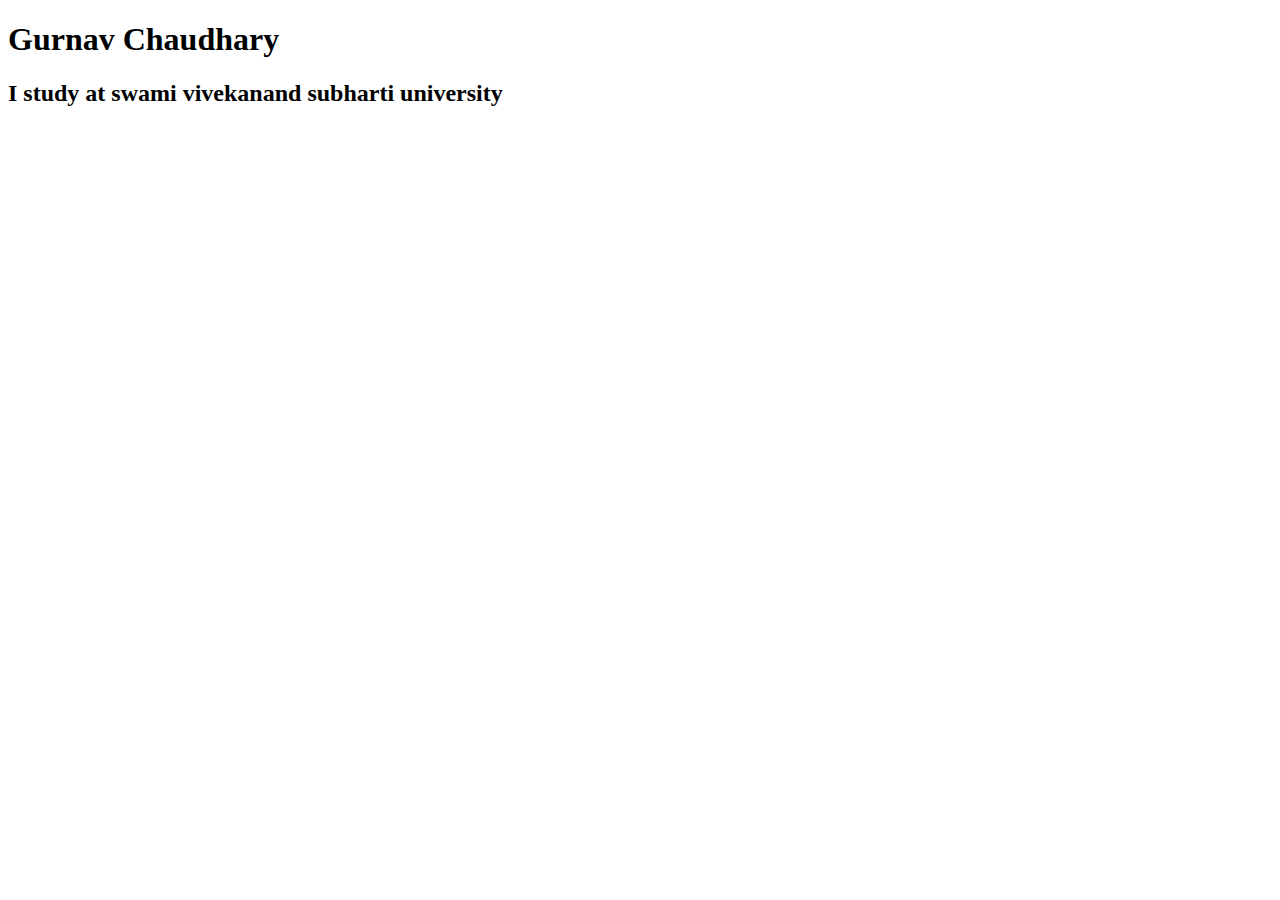
<file: index.html>
<!DOCTYPE html>
<html lang="en">
<head>
    <meta charset="UTF-8">
    <meta http-equiv="X-UA-Compatible" content="IE=edge">
    <meta name="viewport" content="width=device-width, initial-scale=1.0">
    <title>Gurnav protofolio</title>
</head>
<body>
    <h1>Gurnav Chaudhary</h1>
    <h2>I study at swami vivekanand subharti university</h2>
</body>
</html>
</file>
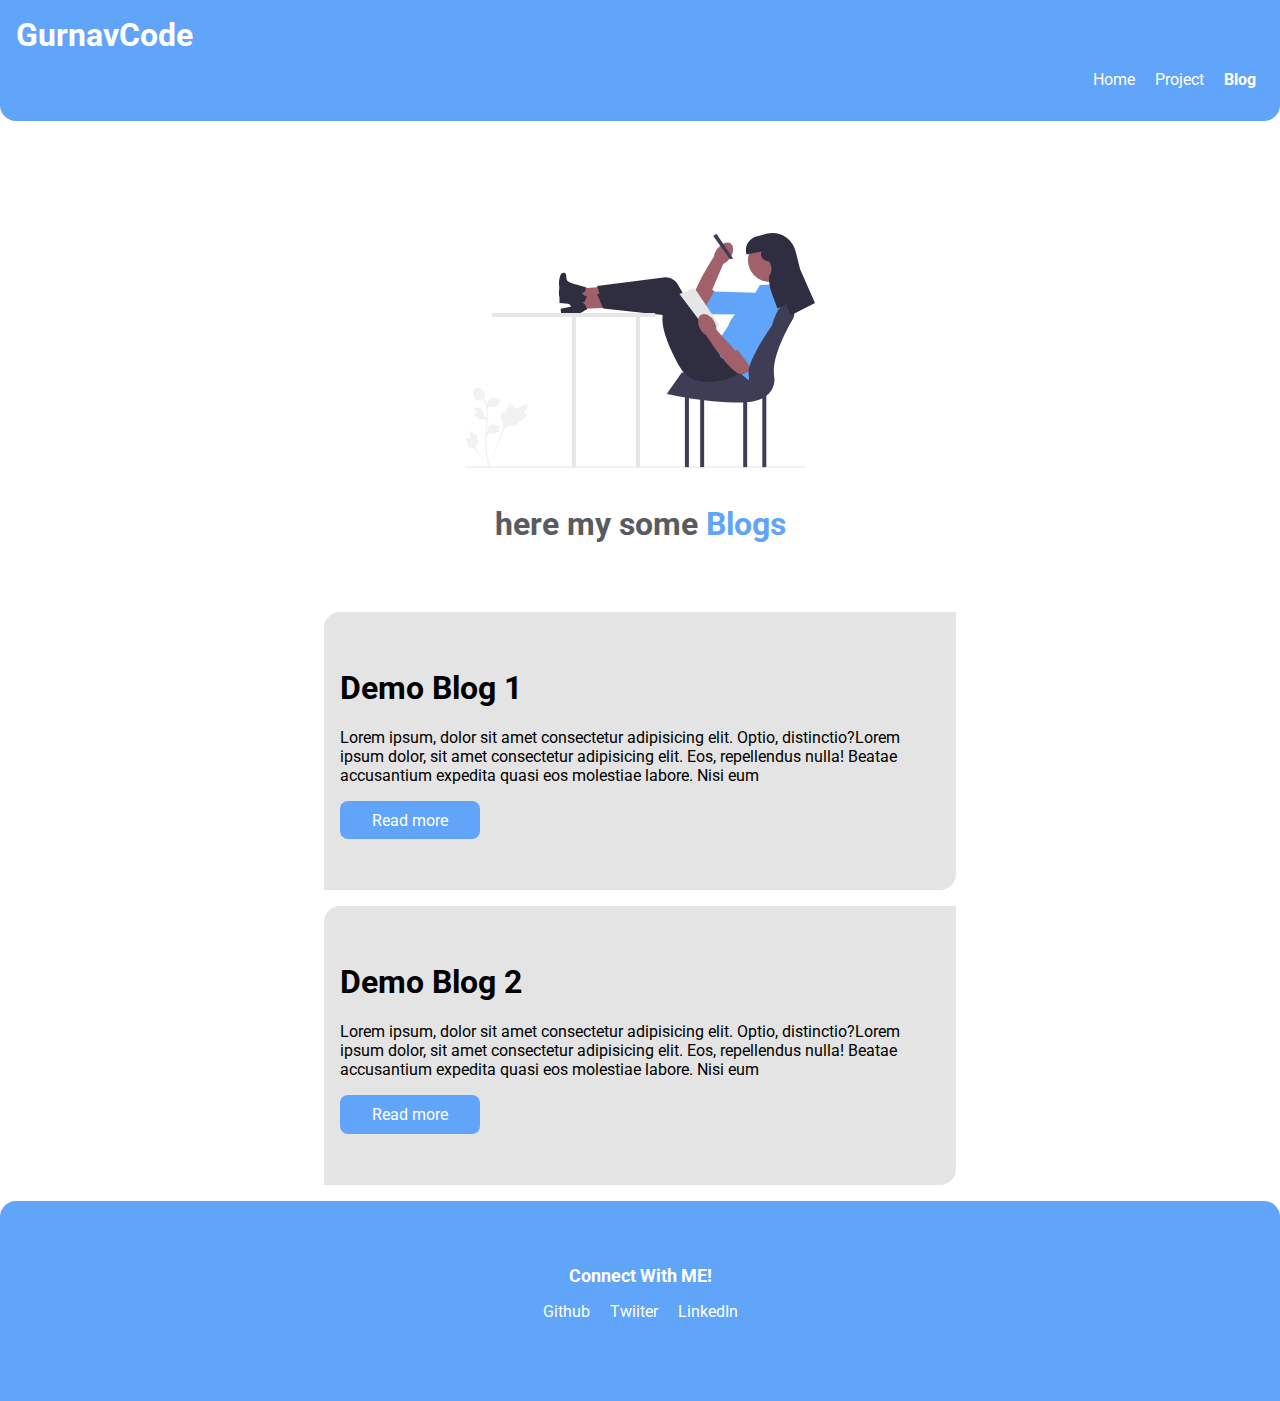
<file: blogs.html>
<!DOCTYPE html>
<html lang="en">
<head>
    <meta charset="UTF-8">
    <meta http-equiv="X-UA-Compatible" content="IE=edge">
    <meta name="viewport" content="width=device-width, initial-scale=1.0">
    <title>Blogs | Gurnav</title>
    <link rel="stylesheet" href="styles.css">
</head>
<body>

    <nav class="navigation">
        <div class="nav-brand">GurnavCode</div>
        <ul class="list-non-bullet nav-pills">
          <li class="list-item-inline">
              <a class="link " href="/">Home</a>
          </li>
          <li class="list-item-inline">
              <a class="link" href="/projects.html">Project</a>
          </li>
          <li class="list-item-inline">
              <a class="link link-active" href="/blogs.html">Blog</a>
          </li>
        </ul>
      </nav>

      <header class="hero">

        <img class="hero-img" src="/image/blog.svg" alt="GurnavCode-img">
    
        <h1 class="hero-heading">here my some <span class="heading-inverted">Blogs</span></h1>
    
    </header>
    


    
    <ul class="list-non-bullet ">
        <div class="container center-container ow blog ">

            <li class="list-item-inline">
                <h1>Demo Blog 1</h1>
                <p>Lorem ipsum, dolor sit amet consectetur adipisicing elit. Optio, distinctio?Lorem ipsum dolor, sit amet consectetur adipisicing elit. Eos, repellendus nulla! Beatae accusantium expedita quasi eos molestiae labore. Nisi eum</p>
                <a class="link link-primary" href="">Read more</a>
            </li>

        </div>

        <div class="container center-container ow blog ">
            <li class="list-item-inline">
                <h1>Demo Blog 2</h1>
                <p>Lorem ipsum, dolor sit amet consectetur adipisicing elit. Optio, distinctio?Lorem ipsum dolor, sit amet consectetur adipisicing elit. Eos, repellendus nulla! Beatae accusantium expedita quasi eos molestiae labore. Nisi eum</p>
                <a class="link link-primary" href="">Read more</a>
            </li>
            </div>
      </ul>

      <footer class="footer">
        <div class="footer-header">
            Connect With ME!
        </div>
    
        <ul class="social-links list-non-bullet">
            <li class="list-item-inline">
                <a class="link" target="_blank" href="https://github.com/Gurnav224">Github</a>
            </li>
            <li class="list-item-inline">
                <a class="link"  target="_blank" href="https://www.linkedin.com/in/gurnav-chaudhary-55310a1a1/">Twiiter</a>
            </li>
            <li class="list-item-inline">
               <a class="link" target="_blank" href="https://twitter.com/GurnavChaudhary">LinkedIn</a>
            </li>
        </ul>
     </footer>
</body>
</html>
</file>
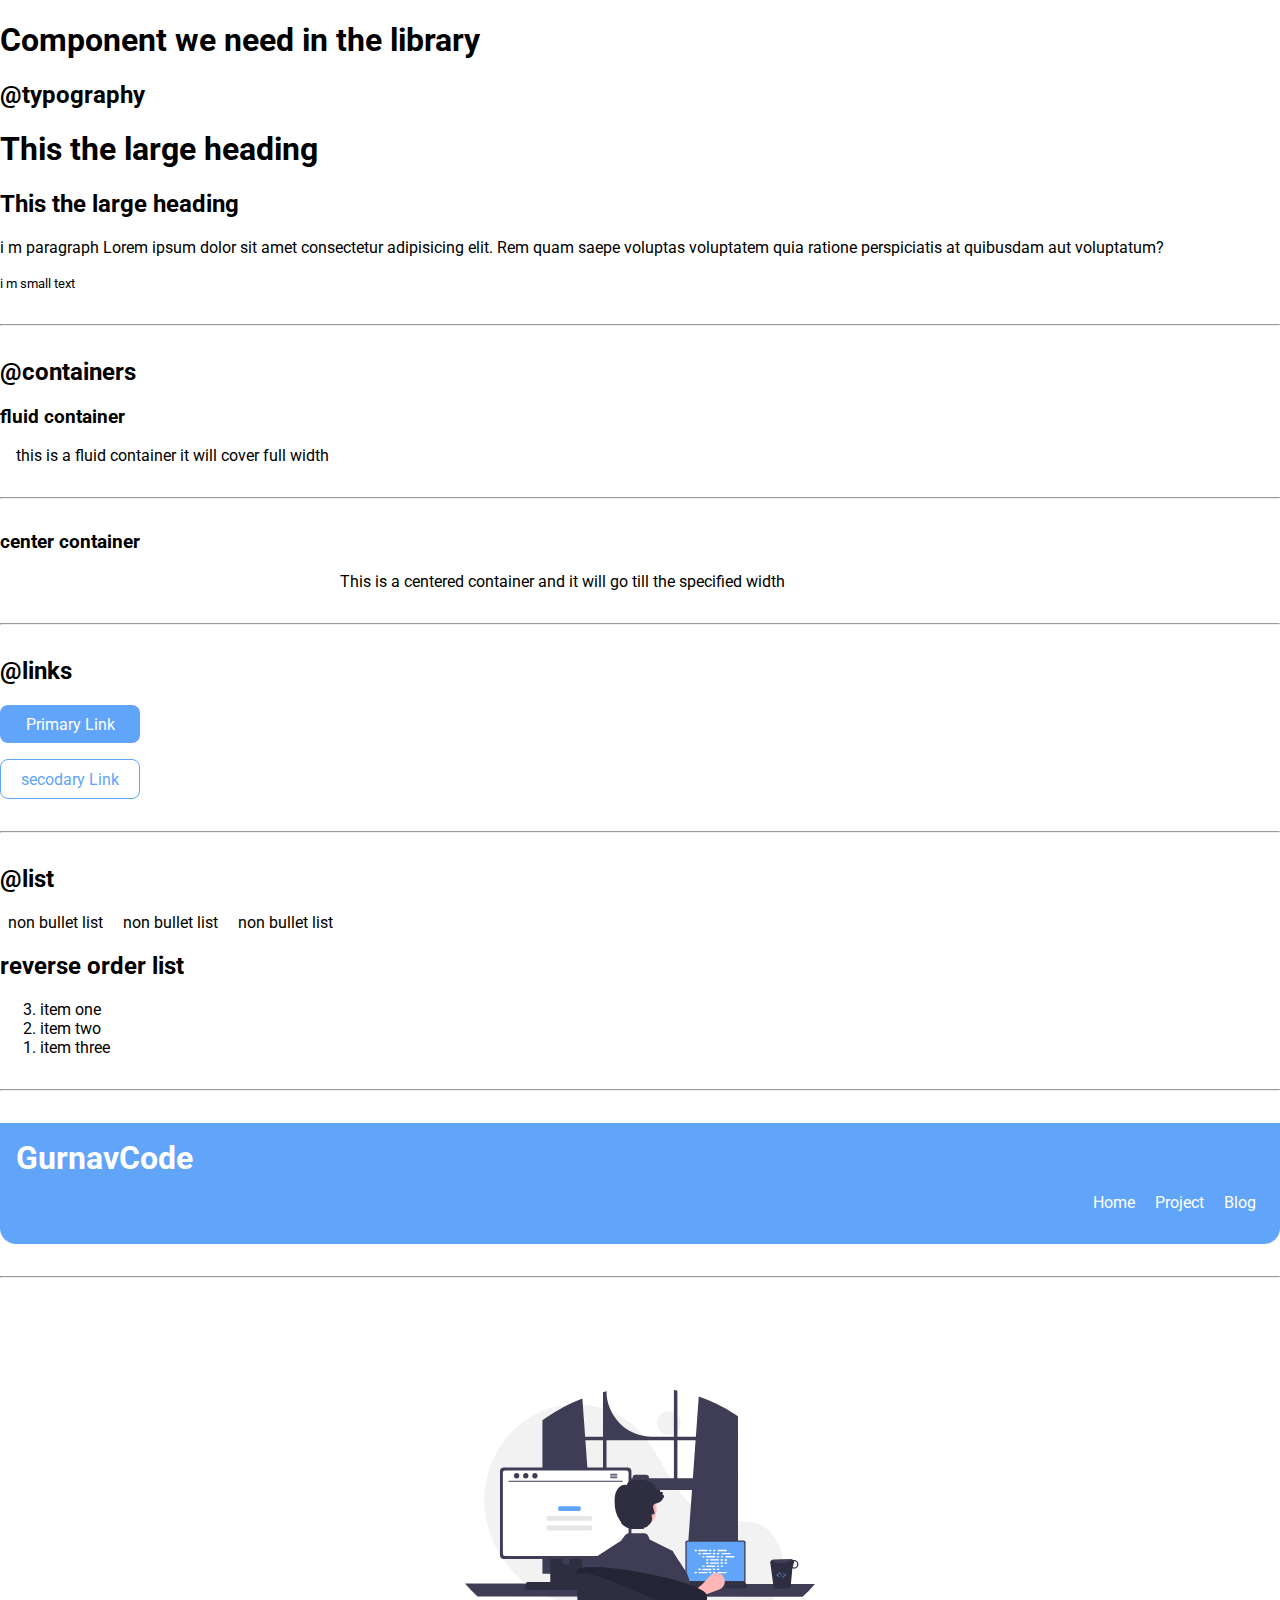
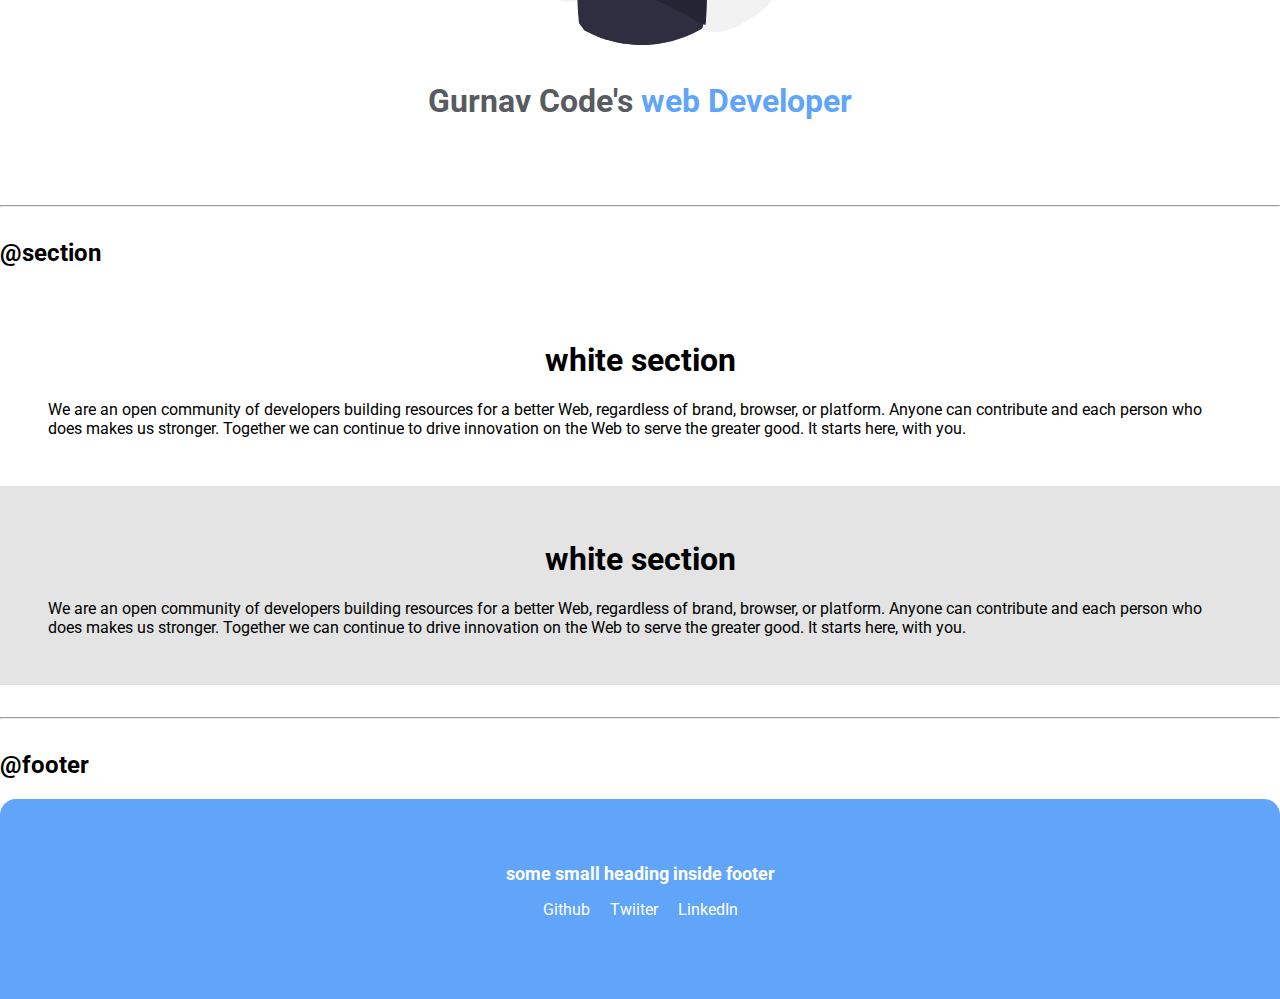
<file: lib/component.html>
<!-- component used in my protfolio website  -->

<!DOCTYPE html>
<html lang="en">
  <head>
    <meta charset="UTF-8" />
    <meta http-equiv="X-UA-Compatible" content="IE=edge" />
    <meta name="viewport" content="width=device-width, initial-scale=1.0" />
    <title>Component in library</title>
    <link rel="stylesheet" href="/styles.css">
  </head>
  <body>
    <h1>Component we need in the library</h1>

    <h2>@typography</h2>
    <h1>This the large heading</h1>
    <h2>This the large heading</h2>
    <p>
      i m paragraph Lorem ipsum dolor sit amet consectetur adipisicing elit. Rem
      quam saepe voluptas voluptatem quia ratione perspiciatis at quibusdam aut
      voluptatum?
    </p>

    <small>i m small text </small>

    <hr />

    <h2>@containers</h2>

    <h3>fluid container</h3>
    <div class="container fluid-container">
      this is a fluid container it will cover full width
    </div>

    <hr />

    <h3>center container</h3>
    <div class="container center-container">
      This is a centered container and it will go till the specified width
    </div>

    <hr />

    <h2>@links</h2>

    <a class="link link-primary" href="">Primary Link</a>
    <a class="link link-secondary" href="">secodary Link</a>

    <hr />

    <h2>@list</h2>

    <ul class="list-non-bullet">
      <li class="list-item-inline">non bullet list</li>
      <li class="list-item-inline">non bullet list</li>
      <li class="list-item-inline">non bullet list</li>
    </ul>

    <h2>reverse order list</h2>
    <ol reversed>
      <li>item one</li>
      <li>item two</li>
      <li>item three</li>
    </ol>

    <hr />

    <nav class="navigation">
      <div class="nav-brand">GurnavCode</div>
      <ul class="list-non-bullet nav-pills">
        <li class="list-item-inline">
            <a class="link" href="">Home</a>
        </li>
        <li class="list-item-inline">
            <a class="link" href="">Project</a>
        </li>
        <li class="list-item-inline">
            <a class="link" href="">Blog</a>
        </li>
      </ul>
    </nav>

    <hr>

<header class="hero">

    <img class="hero-img" src="/image/hero.svg" alt="GurnavCode-img">

    <h1 class="hero-heading">Gurnav Code's <span class="heading-inverted">web Developer</span></h1>

</header>
    
<hr>
<h2>@section</h2>
<section class="section">
    <div class="container container-center">
        <h1>white section </h1>
        <p>We are an open community of developers building resources for a better Web, regardless of brand, browser,
            or platform. Anyone can contribute and each person who does makes us stronger. Together we can continue
            to drive innovation on the Web to serve the greater good. It starts here, with you.</p>
    </div>
</section>

<section class="section ow">
    <div class="container container-center">
        <h1>white section </h1>
        <p>We are an open community of developers building resources for a better Web, regardless of brand, browser,
            or platform. Anyone can contribute and each person who does makes us stronger. Together we can continue
            to drive innovation on the Web to serve the greater good. It starts here, with you.</p>
    </div>
</section>

<hr>


<h2>@footer</h2>


 <footer class="footer">
    <div class="footer-header">
        some small heading inside footer
    </div>

    <ul class="social-links list-non-bullet">
        <li class="list-item-inline">
            <a class="link" href="">Github</a>
        </li>
        <li class="list-item-inline">
            <a class="link" href="">Twiiter</a>
        </li>
        <li class="list-item-inline">
            <a class="link" href="">LinkedIn</a>
        </li>
    </ul>
 </footer>

  </body>
</html>
</file>
<file: styles.css>
/* primary-color #60a5fa */

@import url('https://fonts.googleapis.com/css2?family=Montserrat:wght@400;700&family=Roboto:wght@400;700&display=swap');

:root{
    --primary-color:#60a5fa;
    --white:#fff;
    --dark-gray:#585b60;
    --off-white:#e4e4e4;
}

body{
font-family: 'Roboto', sans-serif;
margin: 0px;
}

hr {
    margin: 2rem 0rem;
}

/* spaces */

.margin-md {
    margin: 2rem;
}

/* container */
.container {
    padding: 0rem 1rem;
}

.center-container{
    max-width: 600px;
    margin: auto;
}

/* links  */


.link {
    text-decoration: none;
    box-sizing: border-box;
    padding: 0.6rem 0rem;
    text-align: center;
}

.link-primary{
    background-color:var(--primary-color) ;
    border-radius: 0.5rem;
    color: var(--white);
    display: block;
    max-width: 140px;
    margin: 1rem 1rem 1rem 0rem;
}

.link-secondary{
    color: var(--primary-color);
    border: 1px solid var(--primary-color);
    border-radius: 0.5rem;
    display: block;
    max-width: 140px;
    margin: 1rem 1rem 1rem 0rem;
}


.list-non-bullet{
    list-style: none;
    padding-inline-start: 0;
}


.list-item-inline{
    display: inline;
    padding: 0rem 0.5rem;
}

/* navigation  */


.navigation {
    background-color: var(--primary-color);
    padding: 1rem;
    color: var(--white);
    border-bottom-left-radius: 1rem;
    border-bottom-right-radius: 1rem;
}

.navigation .nav-pills{
    text-align: right;
}

.navigation .nav-inverted{
    color: var(--dark-gray);
}

.navigation .link{
    color: var(--white);
}

.navigation .nav-brand{
    font-weight: bold;
    font-size: 2rem;
}

.navigation .link-active {
    font-weight: bold;
}

/* hero */

.hero{
    padding: 2rem;
    margin-top: 5rem;
}

.hero .hero-img {
    max-width: 80%;
    width: 350px;
     display: block;
     margin: auto;
}

.hero .hero-heading{
    text-align: center;
    padding-top: 1rem;
    color: var(--dark-gray);
}

.hero .hero-heading .heading-inverted {
    text-align: center;
    color: var(--primary-color);
    padding-top: 1rem;
}


/* section  */


.section {
    padding: 2rem;
}

.section h1 {
    text-align: center;
}

.ow{
    background-color: var(--off-white);
}

/* footer  */

.footer {
    background-color: var(--primary-color);
    padding: 4rem 1rem;
    color: var(--white);
    text-align: center;
    border-top-left-radius: 1rem;
    border-top-right-radius: 1rem;
}

.footer .link{
    color: var(--white);
}

.footer .footer-header {
    font-size: large;
    font-weight: bold;
}

.footer ul {
    padding-inline-start: 0;
}

.blog{
    padding: 1rem;
    border-radius: 1rem 0rem;
    margin-bottom: 1rem;
}


.social-icon {
    font-size: 1.2rem;
    color: var(--dark-gray);
}
</file>
